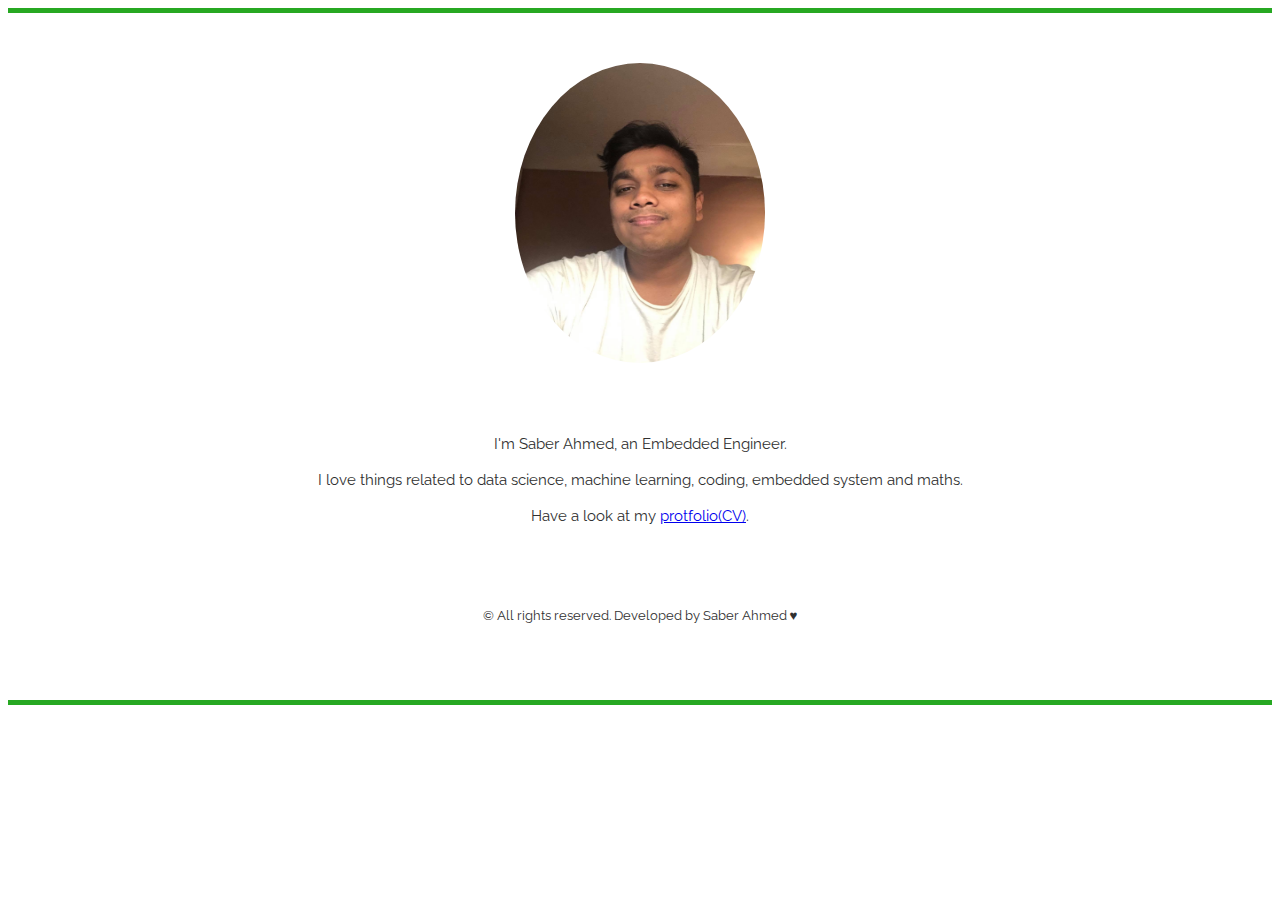
<file: index.html>
<!DOCTYPE html>
<html lang="en" dir="ltr">

<head>
  <meta charset="utf-8">
  <title>Saber Ahmed</title>
  <!--Stylesheet-->
  <link rel="stylesheet" href="https://cdn.jsdelivr.net/npm/bootstrap@4.6.0/dist/css/bootstrap.min.css" integrity="sha384-B0vP5xmATw1+K9KRQjQERJvTumQW0nPEzvF6L/Z6nronJ3oUOFUFpCjEUQouq2+l" crossorigin="anonymous">
  <link rel="stylesheet" href="styles/styles.css">
</head>

<body>
<div class="container-fluid">
  <div class="row">
    <div class="col-lg-12 main-page">
      <img src="images/saber.jpg" alt="">
      <p id="padd_plz">I'm Saber Ahmed, an Embedded Engineer.</p>
      <p>I love things related to data science, machine learning, coding, embedded system and maths.</p>
      <p>Have a look at my <a href="saber_ahmed_portfolio.html">protfolio(CV)</a>.</p>
    </div>

  </div>
</div>
<footer>
  <p> © All rights reserved. Developed by Saber Ahmed ♥ </p>
</footer>
  <script src="https://code.jquery.com/jquery-3.5.1.slim.min.js" integrity="sha384-DfXdz2htPH0lsSSs5nCTpuj/zy4C+OGpamoFVy38MVBnE+IbbVYUew+OrCXaRkfj" crossorigin="anonymous"></script>
  <script src="https://cdn.jsdelivr.net/npm/bootstrap@4.6.0/dist/js/bootstrap.bundle.min.js" integrity="sha384-Piv4xVNRyMGpqkS2by6br4gNJ7DXjqk09RmUpJ8jgGtD7zP9yug3goQfGII0yAns" crossorigin="anonymous"></script>
</body>

</html>
</file>
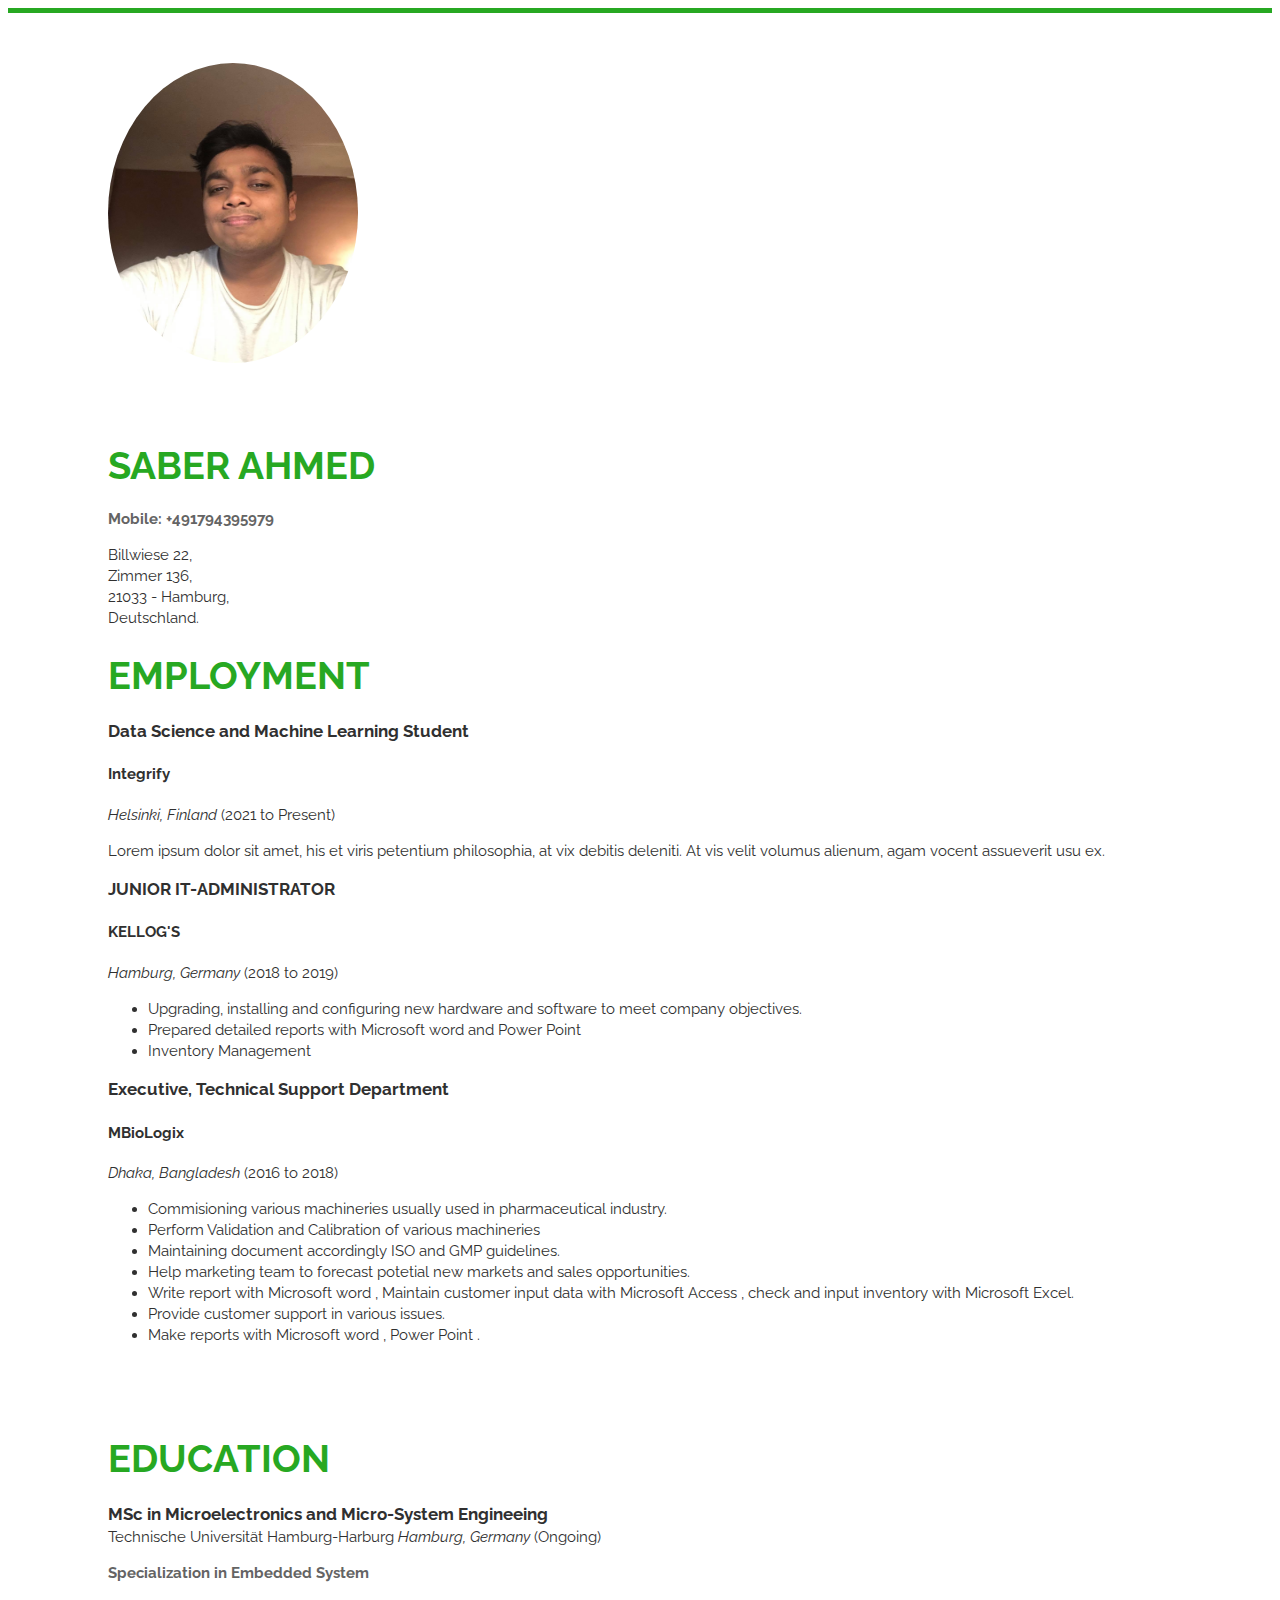
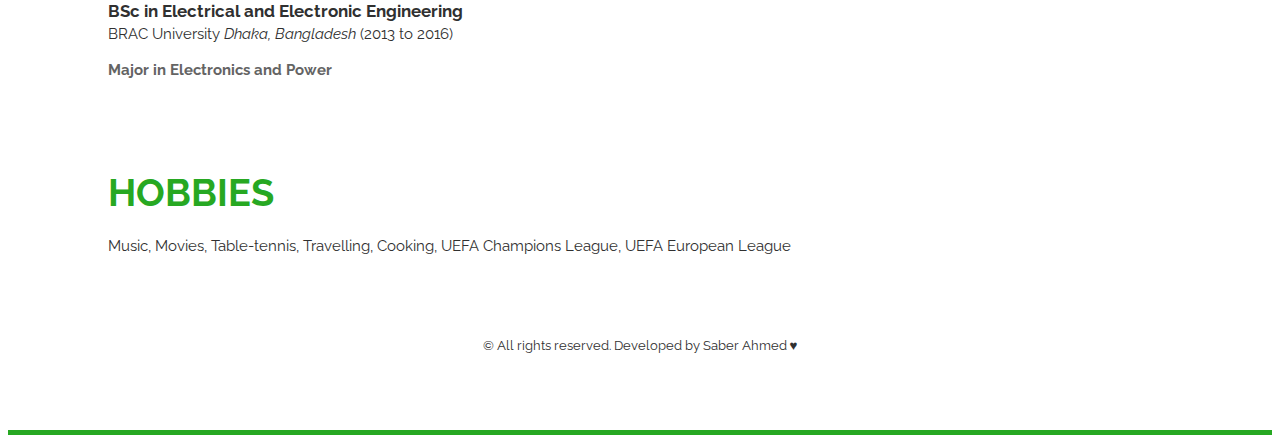
<file: saber_ahmed_portfolio.html>
<!DOCTYPE html>
<html lang="en" dir="ltr">
  <head>
    <meta charset="utf-8">
    <title>Saber Ahmed</title>
    <!--Stylesheet-->
    <link rel="stylesheet" href="https://cdn.jsdelivr.net/npm/bootstrap@4.6.0/dist/css/bootstrap.min.css" integrity="sha384-B0vP5xmATw1+K9KRQjQERJvTumQW0nPEzvF6L/Z6nronJ3oUOFUFpCjEUQouq2+l" crossorigin="anonymous">
    <link rel="stylesheet" href="styles/styles.css">
  </head>

  <body>
    <div class="container-fluid">
      <div class="row">
        <div class="left-container col-lg-3">
          <img src="images/saber.jpg" alt="">
          <h1 id="padd_plz">Saber Ahmed</h1>
          <p> <em>Mobile: +491794395979</em></p>
          <p>
            Billwiese 22, <br>
            Zimmer 136, <br>
            21033 - Hamburg, <br>
            Deutschland.
          </p>
        </div>
        <div class="right-container col-lg-9">
          <!--employment starts-->
          <div class="employment">
            <h1>Employment</h1>
            <article>
                <header>
                    <h2>Data Science and Machine Learning Student</h2>
                    <h4>Integrify</h4>
                    <span><address>Helsinki, Finland</address><time> (2021 to Present)</time></span>
                </header>
                <p>Lorem ipsum dolor sit amet, his et viris petentium philosophia,
                    at vix debitis deleniti. At vis velit volumus alienum, agam vocent assueverit usu ex. </p>
            </article>
            <article>
                <header>
                    <h2>JUNIOR IT-ADMINISTRATOR</h2>
                    <h4>KELLOG'S</h4>
                    <span><address>Hamburg, Germany</address><time> (2018 to 2019)</time></span>
                </header>
                <p>
                  <ul>
                    <li>Upgrading, installing and configuring new hardware and software to meet
                        company objectives.</li>
                    <li>Prepared detailed reports with Microsoft word and Power Point</li>
                    <li>Inventory Management</li>
                  </ul>
                </p>
            </article>
            <article>
                <header>
                    <h2>Executive, Technical Support Department</h2>
                    <h4>MBioLogix</h4>
                    <span><address>Dhaka, Bangladesh</address><time> (2016 to 2018)</time></span>
                </header>
                <p>
                  <ul>
                    <li>Commisioning various machineries usually used in pharmaceutical industry.</li>
                    <li>Perform Validation and Calibration of various machineries</li>
                    <li>Maintaining document accordingly ISO and GMP guidelines.</li>
                    <li>Help marketing team to forecast potetial new markets and sales opportunities.</li>
                    <li>Write report with Microsoft word , Maintain customer input data with
                        Microsoft Access , check and input inventory with Microsoft Excel.</li>
                    <li>Provide customer support in various issues.</li>
                    <li>Make reports with Microsoft word , Power Point .</li>
                  </ul>
                </p>
            </article>
          </div>
          <!--employment ends-->
          <!--Education Starts-->
          <div class="education">
            <h1>Education</h1>
            <article>
                <header>
                    <h2>MSc in Microelectronics and Micro-System Engineeing</h2>
                    <span>Technische Universität Hamburg-Harburg</span>
                    <span><address>Hamburg, Germany</address><time> (Ongoing)</time></span>
                </header>
                <p>
                    <em>Specialization in Embedded System</em>
                </p>
            </article>
            <article>
                <header>
                    <h2>BSc in Electrical and Electronic Engineering</h2>
                    <span>BRAC University</span>
                    <span><address>Dhaka, Bangladesh</address><time> (2013 to 2016)</time></span>
                </header>
                <p>
                    <em>Major in Electronics and Power</em>
                </p>
            </article>
          </div>
          <!--education ends-->
          <!--hobbies starts-->
          <div class="hobbies">
            <h1>Hobbies</h1>
            <article>
                <p>Music, Movies, Table-tennis, Travelling, Cooking, UEFA Champions League, UEFA European League</p>
            </article>

          </div>
          <!--hobbies ends-->

          </div>
      </div>
      </div>
      <footer>
        <p> © All rights reserved. Developed by Saber Ahmed ♥ </p>
      </footer>
    <script src="https://code.jquery.com/jquery-3.5.1.slim.min.js" integrity="sha384-DfXdz2htPH0lsSSs5nCTpuj/zy4C+OGpamoFVy38MVBnE+IbbVYUew+OrCXaRkfj" crossorigin="anonymous"></script>
    <script src="https://cdn.jsdelivr.net/npm/bootstrap@4.6.0/dist/js/bootstrap.bundle.min.js" integrity="sha384-Piv4xVNRyMGpqkS2by6br4gNJ7DXjqk09RmUpJ8jgGtD7zP9yug3goQfGII0yAns" crossorigin="anonymous"></script>
  </body>

</html>
</file>
<file: styles/styles.css>
@import url(https://fonts.googleapis.com/css?family=Raleway:700,400);


img{
  height: 300px;
  width: 250px;
  border-radius: 100%;
}
body{
  padding-top: 50px;
  font-family: "Raleway", Helvetica, Arial, sans-serif;
  font-size: 15px;
  line-height: 21px;
  color: rgb(48, 48, 48);
  border-top: 5px solid #27a822;
  border-bottom: 5px solid #27A822;
}
em {
    font-style: normal;
    font-weight: bold;
    color: rgb(100, 100, 100);
    /*margin-right: 6px;*/
}
time{
  content: '—';
  margin-right: 6px;
}
address{
  display: inline;
}
h1 {
    line-height: 120%;
    font-size: 250%;
    margin-bottom: 20px;
    text-transform: uppercase;
    color: #27A822;
}
h2 {
    font-size: 112%;
    font-weight: bold;
    line-height: 150%;
    margin-bottom: 0;
    color: inherit;
}
footer{
  padding-top: 50px;
  padding-bottom: 50px;
  text-align: center;
  margin-bottom: 10px;
  font-size: 10pt;
}
#padd_plz{
  padding-top: 50px;
}
.main-page{
  text-align: center;
}

.left-container{
  padding-left: 100px;
}
.right-container{
  padding-left: 100px;
}
.education{
  padding-top: 50px;
}
.hobbies{
  padding-top: 50px;
}

@media only screen and (max-width: 1000px){
    .left-container{
      text-align: center;
      padding-left: 0px;
    }
    .right-container{
      padding-left: 50px;
    }
    .employment{
      padding-top: 50px;
    }
    .education{
      padding-top: 50px;
    }
    .hobbies{
      padding-top: 50px;
    }
}
</file>
